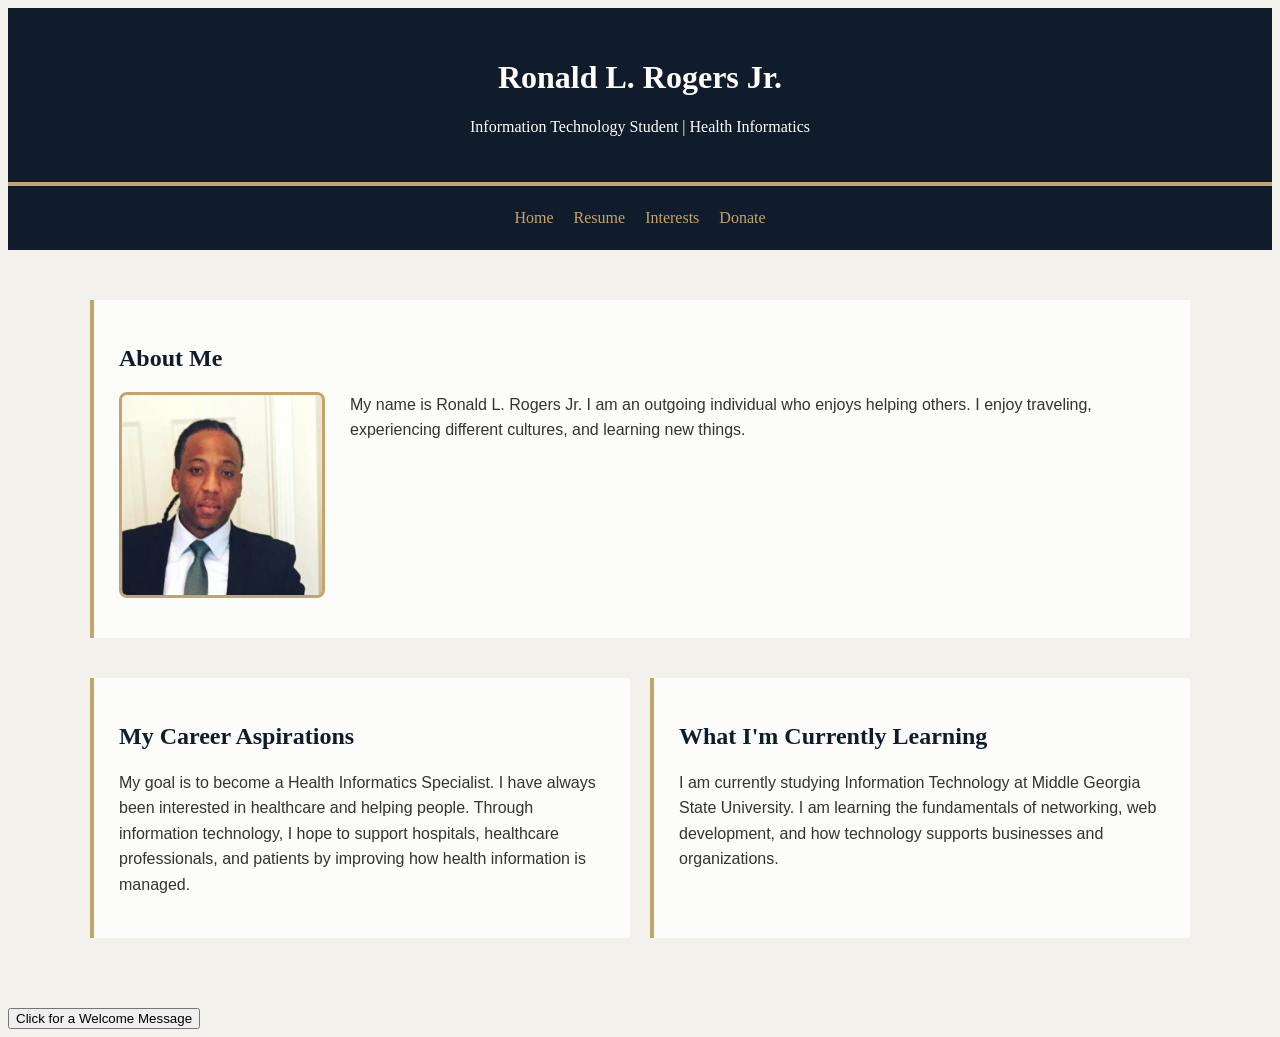
<file: index.htm>
<!DOCTYPE html>
<html lang="en">
<head>
    <meta charset="UTF-8">
    <meta name="viewport" content="width=device-width, initial-scale=1.0">
    <title>Ronald Rogers | My Portfolio</title>
	<link rel="stylesheet" href="style.css">
	
</head>
<body>
<header>
    <h1>Ronald L. Rogers Jr.</h1>
    <p>Information Technology Student | Health Informatics</p>
</header>
<nav>
    <a href="index.htm">Home</a>
    <a href="resume.htm">Resume</a>
    <a href="interests.htm">Interests</a>
	<a href="donate.htm">Donate</a>
    
</nav>

<main>
    <section>
        <h2>About Me</h2>
		<img src="img/headshot.png" alt="Professional photograph of Ronald Rogers" class="profile-photo">
        <p>
            My name is Ronald L. Rogers Jr. I am an
            outgoing individual who enjoys helping
            others. I enjoy traveling, experiencing
            different cultures, and learning new things.
        </p>
    </section>
	    <section>
        <h2>My Career Aspirations</h2>
        <p>
            My goal is to become a Health Informatics
            Specialist. I have always been interested
            in healthcare and helping people. Through
            information technology, I hope to support
            hospitals, healthcare professionals, and
            patients by improving how health information
            is managed.
        </p>
    </section>
	<section>
    <h2>What I'm Currently Learning</h2>
    <p>
        I am currently studying Information Technology
        at Middle Georgia State University. I am learning
        the fundamentals of networking, web development,
        and how technology supports businesses and
        organizations.
    </p>
</section>
</main>

<button type="button" id="welcomeBtn">
  Click for a Welcome Message
</button>

<script>
document.getElementById("welcomeBtn")
  .addEventListener("click", function () {
    alert("Welcome to my portfolio! Thank you for visiting.");
  });
</script>

</body>
</html>
</file>
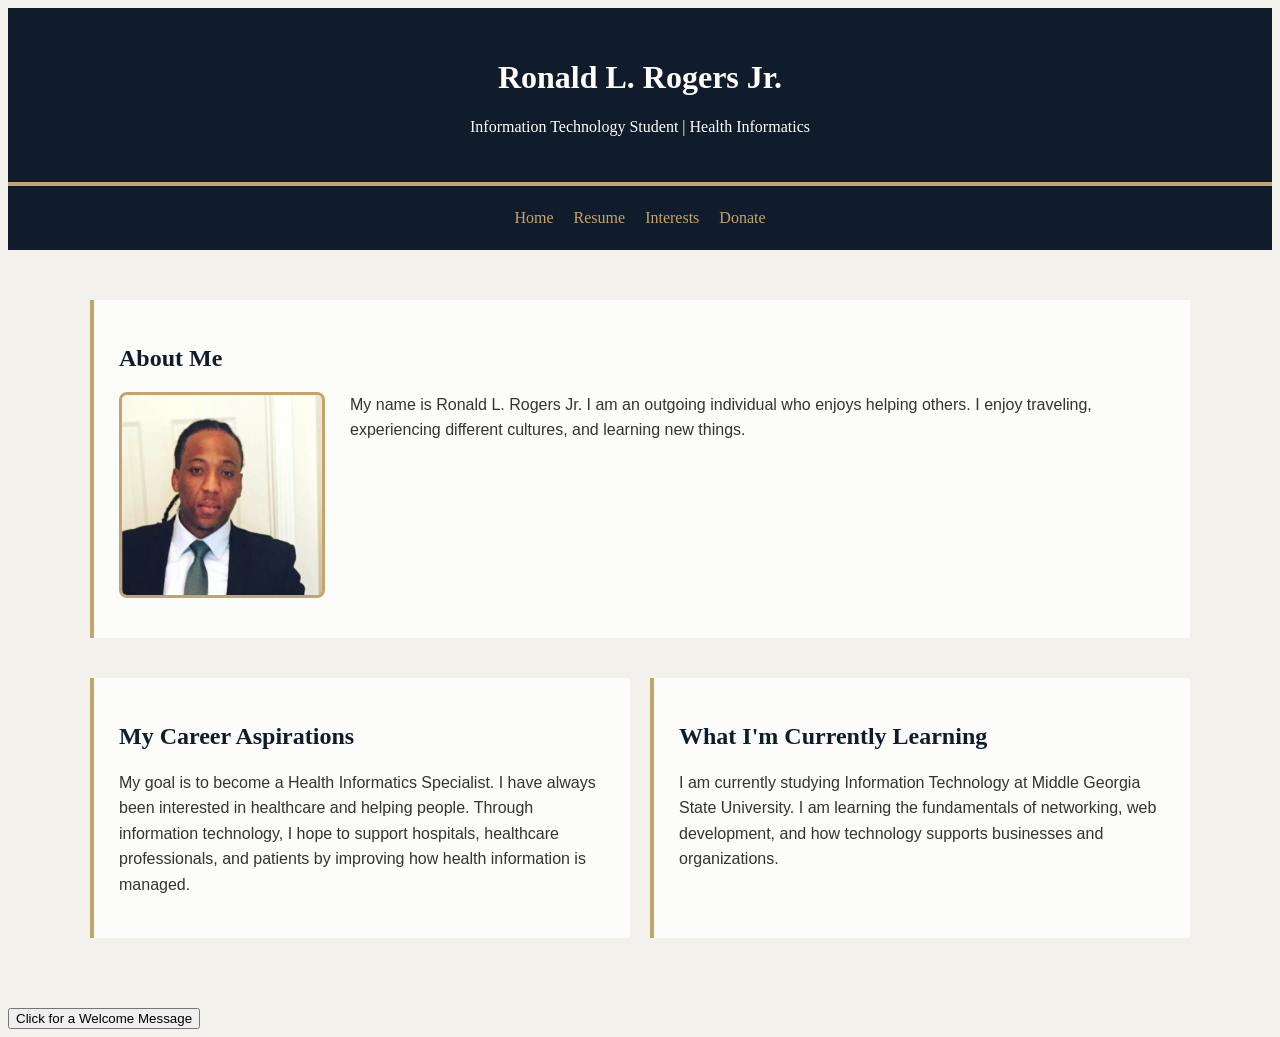
<file: index.html>
<!DOCTYPE html>
<html lang="en">
<head>
    <meta charset="UTF-8">
    <meta name="viewport" content="width=device-width, initial-scale=1.0">
    <title>Ronald Rogers | My Portfolio</title>
	<link rel="stylesheet" href="style.css">
	
</head>
<body>
<header>
    <h1>Ronald L. Rogers Jr.</h1>
    <p>Information Technology Student | Health Informatics</p>
</header>
<nav>
    <a href="index.htm">Home</a>
    <a href="resume.htm">Resume</a>
    <a href="interests.htm">Interests</a>
	<a href="donate.htm">Donate</a>
    
</nav>

<main>
    <section>
        <h2>About Me</h2>
		<img src="img/headshot.png" alt="Professional photograph of Ronald Rogers" class="profile-photo">
        <p>
            My name is Ronald L. Rogers Jr. I am an
            outgoing individual who enjoys helping
            others. I enjoy traveling, experiencing
            different cultures, and learning new things.
        </p>
    </section>
	    <section>
        <h2>My Career Aspirations</h2>
        <p>
            My goal is to become a Health Informatics
            Specialist. I have always been interested
            in healthcare and helping people. Through
            information technology, I hope to support
            hospitals, healthcare professionals, and
            patients by improving how health information
            is managed.
        </p>
    </section>
	<section>
    <h2>What I'm Currently Learning</h2>
    <p>
        I am currently studying Information Technology
        at Middle Georgia State University. I am learning
        the fundamentals of networking, web development,
        and how technology supports businesses and
        organizations.
    </p>
</section>
</main>

<button type="button" id="welcomeBtn">
  Click for a Welcome Message
</button>

<script>
document.getElementById("welcomeBtn")
  .addEventListener("click", function () {
    alert("Welcome to my portfolio! Thank you for visiting.");
  });
</script>

</body>
</html>
</file>
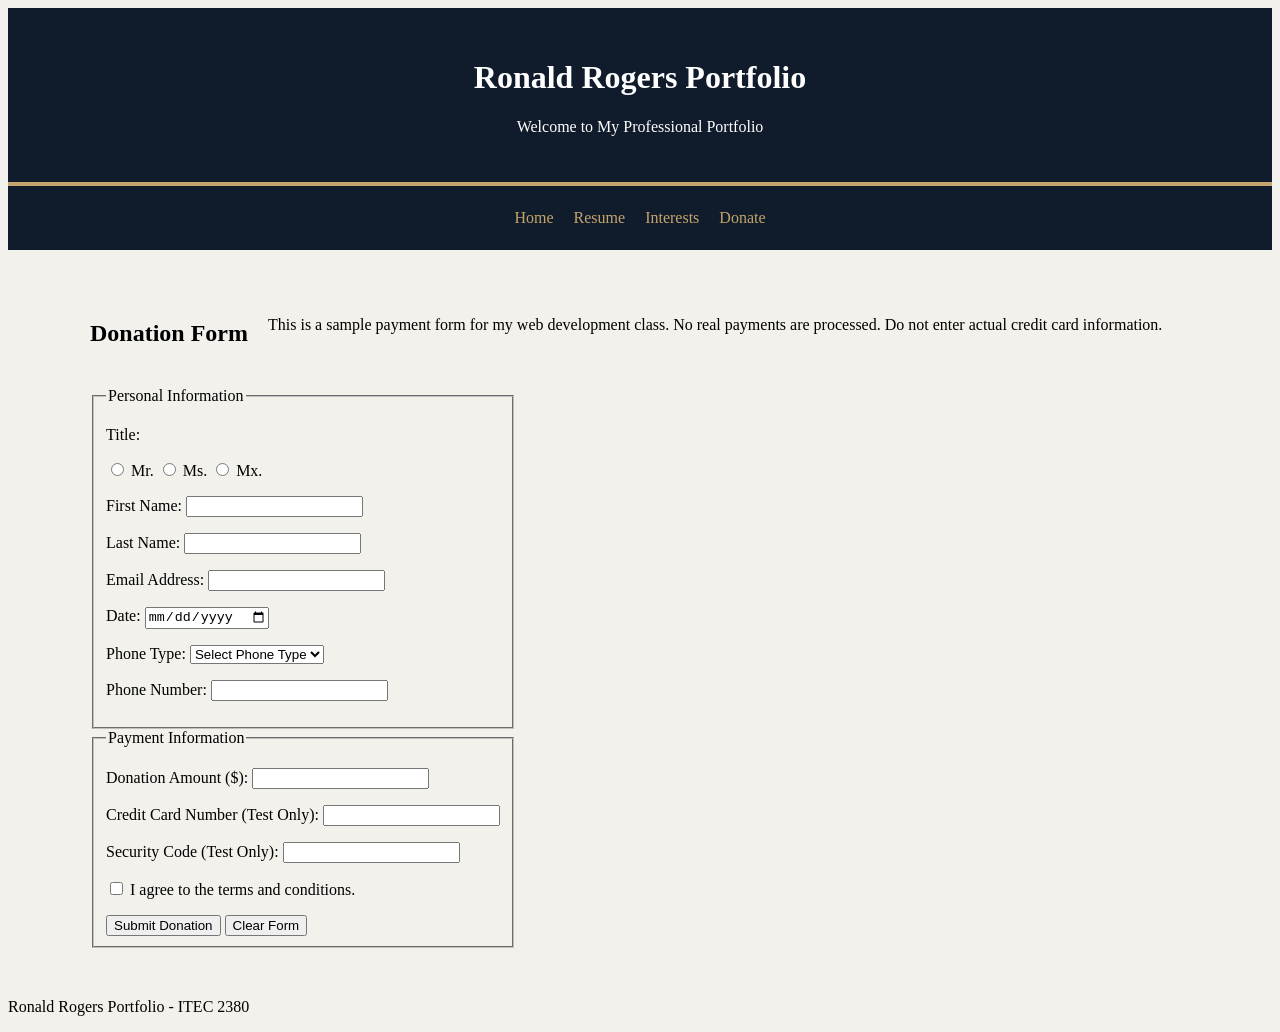
<file: donate.htm>
<!DOCTYPE html>
<html lang="en">
<head>
    <meta charset="UTF-8">
    <meta name="viewport" content="width=device-width, initial-scale=1.0">
    <title>Donate - Ronald Rogers Portfolio</title>
    <link rel="stylesheet" href="style.css">
</head>
<body>
    <header>
        <h1>Ronald Rogers Portfolio</h1>
        <p>Welcome to My Professional Portfolio</p>
    </header>

    <nav>
        <a href="index.htm">Home</a>
        <a href="resume.htm">Resume</a>
        <a href="interests.htm">Interests</a>
        <a href="donate.htm">Donate</a>
    </nav>

    <main>
        <h2>Donation Form</h2>
        <p>This is a sample payment form for my web development class. No real payments are processed. Do not enter actual credit card information.</p>

        <form action="#" method="get" onsubmit="return false;">
            <fieldset>
                <legend>Personal Information</legend>

                <p>Title:</p>
                <input type="radio" id="mr" name="title" value="Mr" required>
                <label for="mr">Mr.</label>

                <input type="radio" id="ms" name="title" value="Ms">
                <label for="ms">Ms.</label>

                <input type="radio" id="mx" name="title" value="Mx">
                <label for="mx">Mx.</label>

                <p>
                    <label for="firstname">First Name:</label>
                    <input type="text" id="firstname" name="firstname" required>
                </p>

                <p>
                    <label for="lastname">Last Name:</label>
                    <input type="text" id="lastname" name="lastname" required>
                </p>

                <p>
                    <label for="email">Email Address:</label>
                    <input type="email" id="email" name="email" required>
                </p>

                <p>
                    <label for="date">Date:</label>
                    <input type="date" id="date" name="date" required>
                </p>

                <p>
                    <label for="phonetype">Phone Type:</label>
                    <select id="phonetype" name="phonetype" required>
                        <option value="">Select Phone Type</option>
                        <option value="mobile">Mobile</option>
                        <option value="home">Home</option>
                        <option value="work">Work</option>
                    </select>
                </p>

                <p>
                    <label for="phone">Phone Number:</label>
                    <input type="tel" id="phone" name="phone"
                           pattern="[0-9]{10}"
                           title="Enter 10 digits without spaces or dashes"
                           required>
                </p>
            </fieldset>

            <fieldset>
                <legend>Payment Information</legend>

                <p>
                    <label for="price">Donation Amount ($):</label>
                    <input type="number" id="price" name="price"
                           min="1" step="0.01" required>
                </p>

                <p>
                    <label for="card">Credit Card Number (Test Only):</label>
                    <input type="text" id="card" name="card"
                           inputmode="numeric"
                           pattern="[0-9]{16}"
                           maxlength="16"
                           title="Enter 16 test digits"
                           required>
                </p>

                <p>
                    <label for="security">Security Code (Test Only):</label>
                    <input type="text" id="security" name="security"
                           inputmode="numeric"
                           pattern="[0-9]{3,4}"
                           maxlength="4"
                           title="Enter 3 or 4 test digits"
                           required>
                </p>

                <p>
                    <input type="checkbox" id="terms" name="terms" required>
                    <label for="terms">I agree to the terms and conditions.</label>
                </p>

                <button type="submit">Submit Donation</button>
                <button type="reset">Clear Form</button>
            </fieldset>
        </form>
    </main>

    <footer>
        <p>Ronald Rogers Portfolio - ITEC 2380</p>
    </footer>
</body>
</html>
</file>
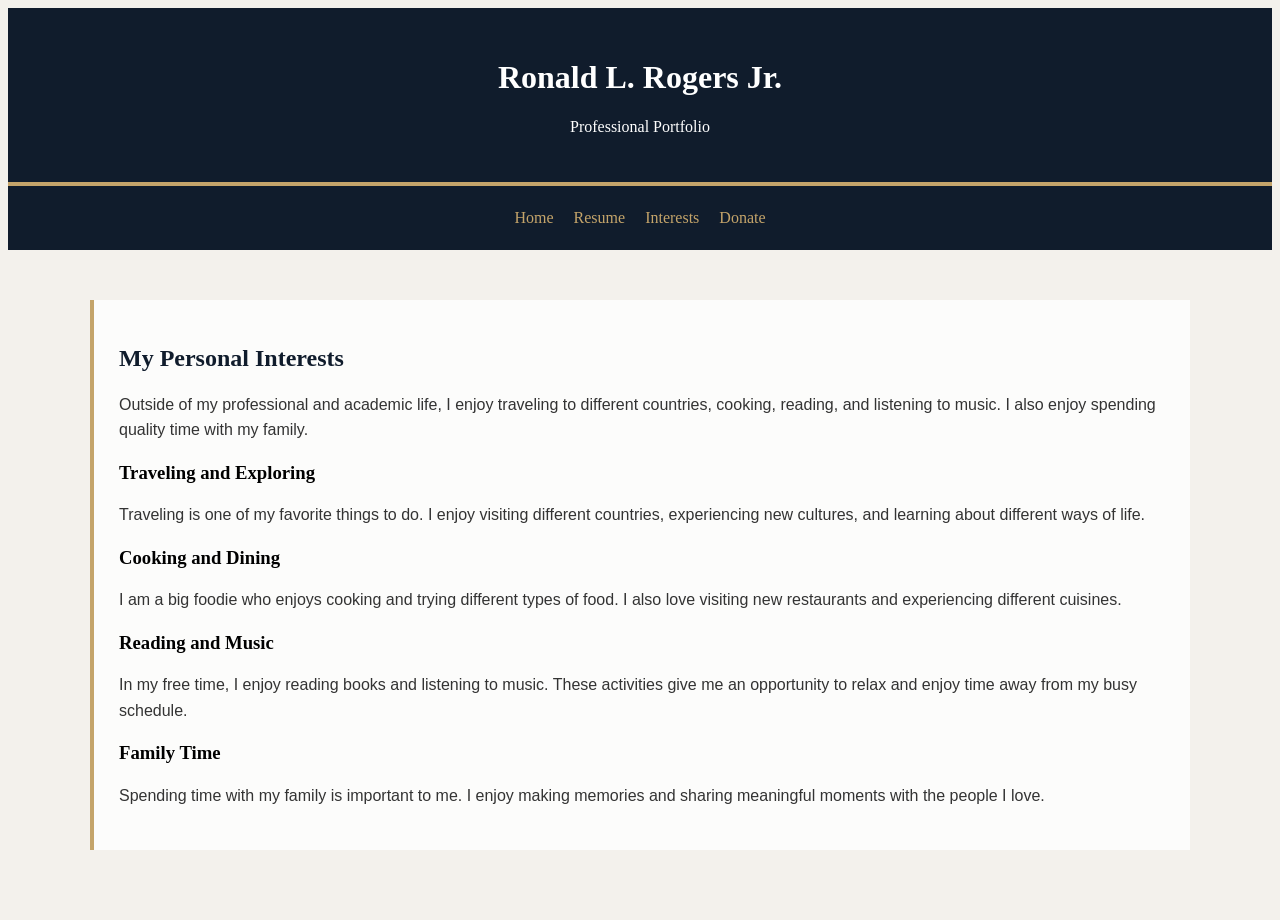
<file: interests.htm>
<!DOCTYPE html>
<html lang="en">
<head>
    <meta charset="UTF-8">
    <meta name="viewport" content="width=device-width, initial-scale=1.0">
    <title>Interests | Ronald Rogers</title>
    <link rel="stylesheet" href="style.css">
</head>
<body>

<header>
    <h1>Ronald L. Rogers Jr.</h1>
    <p>Professional Portfolio</p>
</header>

<nav>
    <a href="index.htm">Home</a>
    <a href="resume.htm">Resume</a>
    <a href="interests.htm">Interests</a>
	<a href="donate.htm">Donate</a>
    
</nav>

<main>
<section>
    <h2>My Personal Interests</h2>

    <p>
        Outside of my professional and academic life,
        I enjoy traveling to different countries,
        cooking, reading, and listening to music.
        I also enjoy spending quality time with
        my family.
    </p>

    <h3>Traveling and Exploring</h3>
    <p>
        Traveling is one of my favorite things to do.
        I enjoy visiting different countries,
        experiencing new cultures, and learning
        about different ways of life.
    </p>

    <h3>Cooking and Dining</h3>
    <p>
        I am a big foodie who enjoys cooking and
        trying different types of food. I also
        love visiting new restaurants and
        experiencing different cuisines.
    </p>

    <h3>Reading and Music</h3>
    <p>
        In my free time, I enjoy reading books
        and listening to music. These activities
        give me an opportunity to relax and
        enjoy time away from my busy schedule.
    </p>

    <h3>Family Time</h3>
    <p>
        Spending time with my family is important
        to me. I enjoy making memories and
        sharing meaningful moments with
        the people I love.
    </p>
</section>

</main>

</body>
</html>
</file>
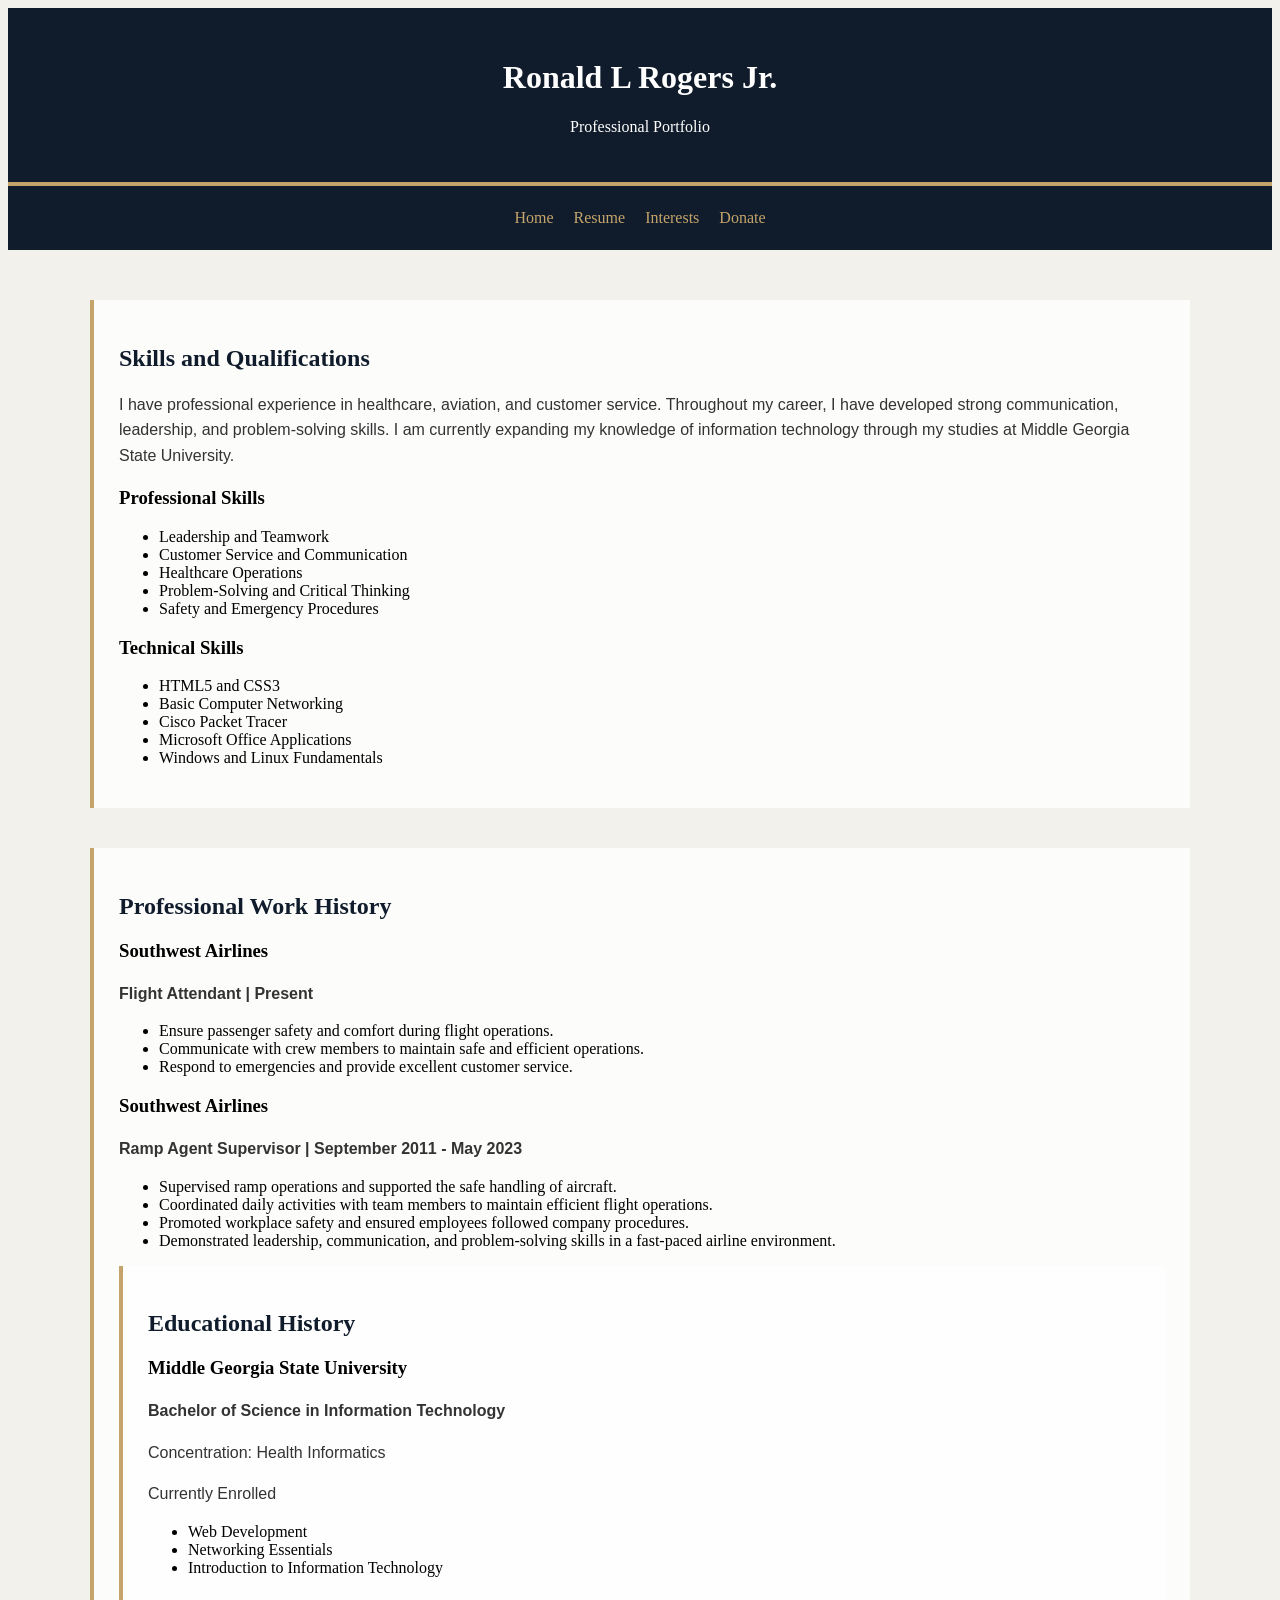
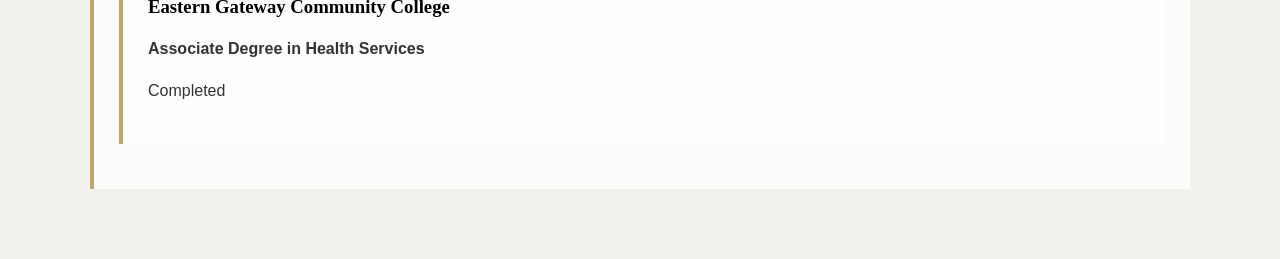
<file: resume.htm>
<!DOCTYPE html>
<html lang="en">
<head>
    <meta charset="UTF-8">
    <meta name="viewport" content="width=device-width, initial-scale=1.0">
    <title>Resume | Ronald Rogers</title>
    <link rel="stylesheet" href="style.css">
</head>
<body>
<header>
	<h1>Ronald L Rogers Jr.</h1>
	<p>Professional Portfolio</p>
</header>

<nav>
  <a href="index.htm">Home</a>
  <a href="resume.htm">Resume</a>
  <a href="interests.htm">Interests</a>
  <a href="donate.htm">Donate</a>
</nav>

<main>
    <section>
        <h2>Skills and Qualifications</h2>
        <p>
            I have professional experience in healthcare,
            aviation, and customer service. Throughout my
            career, I have developed strong communication,
            leadership, and problem-solving skills.
            I am currently expanding my knowledge of
            information technology through my studies
            at Middle Georgia State University.
        </p>

        <h3>Professional Skills</h3>
        <ul>
            <li>Leadership and Teamwork</li>
            <li>Customer Service and Communication</li>
            <li>Healthcare Operations</li>
            <li>Problem-Solving and Critical Thinking</li>
            <li>Safety and Emergency Procedures</li>
        </ul>

        <h3>Technical Skills</h3>
        <ul>
            <li>HTML5 and CSS3</li>
            <li>Basic Computer Networking</li>
            <li>Cisco Packet Tracer</li>
            <li>Microsoft Office Applications</li>
            <li>Windows and Linux Fundamentals</li>
        </ul>
    </section>
	
	<section>
    <h2>Professional Work History</h2>

    <h3>Southwest Airlines</h3>
    <p><strong>Flight Attendant | Present</strong></p>
    <ul>
        <li>Ensure passenger safety and comfort
            during flight operations.</li>
        <li>Communicate with crew members to
            maintain safe and efficient operations.</li>
        <li>Respond to emergencies and provide
            excellent customer service.</li>
    </ul>
	<h3>Southwest Airlines</h3>
<p><strong>Ramp Agent Supervisor | September 2011 - May 2023</strong></p>
<ul>
    <li>Supervised ramp operations and supported
        the safe handling of aircraft.</li>
    <li>Coordinated daily activities with team members
        to maintain efficient flight operations.</li>
    <li>Promoted workplace safety and ensured
        employees followed company procedures.</li>
    <li>Demonstrated leadership, communication,
        and problem-solving skills in a
        fast-paced airline environment.</li>
</ul>

<section>
    <h2>Educational History</h2>

    <h3>Middle Georgia State University</h3>
    <p><strong>Bachelor of Science in Information Technology</strong></p>
    <p>Concentration: Health Informatics</p>
    <p>Currently Enrolled</p>
    <ul>
        <li>Web Development</li>
        <li>Networking Essentials</li>
        <li>Introduction to Information Technology</li>
    </ul>

    <h3>Eastern Gateway Community College</h3>
    <p><strong>Associate Degree in Health Services</strong></p>
    <p>Completed</p>
</section>
</section>

</main>
</body>
</html>
</file>
<file: style.css>
body {
    background-color: #F3F1EC;
}

header {
    background-color: #101C2C;
    color: white;
    padding: 30px;
    text-align: center;
	border-bottom: 4px solid #C4A46A;
}
nav {
    background-color: #101C2C;
    padding: 15px;
    text-align: center;
}

nav a {
    color: #C4A46A;
    text-decoration: none;
    margin: 15px;
}
main {
    max-width: 1100px;
    margin: 30px auto;
    padding: 20px;
}
section {
    background-color: rgba(255, 255, 255, 0.8);
    padding: 25px;
    margin-bottom: 20px;
	border-left: 4px solid #C4A46A;
}

section h2 {
    color: #101C2C;
    font-family: Georgia, serif;
}

section p {
    font-family: Arial, sans-serif;
    font-size: 16px;
    line-height: 1.6;
    color: #333333;
}

main {
    display: flex;
    flex-wrap: wrap;
    gap: 20px;
}

section {
    flex: 1 1 40%;
}

section:first-child {
    flex: 1 1 100%;
}

@media (max-width: 768px) {
    main {
        flex-direction: column;
    }

    section {
        flex: 1 1 auto;
    }
}

  nav a {
        display: inline-block;
        margin: 8px;
    }
	
	.profile-photo {
    width: 200px;
    height: auto;
    border: 3px solid #C4A46A;
    border-radius: 8px;
	float: left;
    margin: 0 25px 15px 0;
}
@media (max-width: 768px) {
.profile-photo {
    float: none;
    display: block;
    margin: 0 auto 20px;
    max-width: 100%;
}


form {
    max-width: 650px;
    margin: 20px auto;
    padding: 20px;
}

fieldset {
    margin-bottom: 20px;
    padding: 20px;
    border: 1px solid #aaa;
}

legend {
    font-weight: bold;
}

input, select {
    padding: 8px;
    margin: 5px;
}

button {
    padding: 10px 20px;
    margin: 10px 5px;
    cursor: pointer;
}
</style>
</file>
